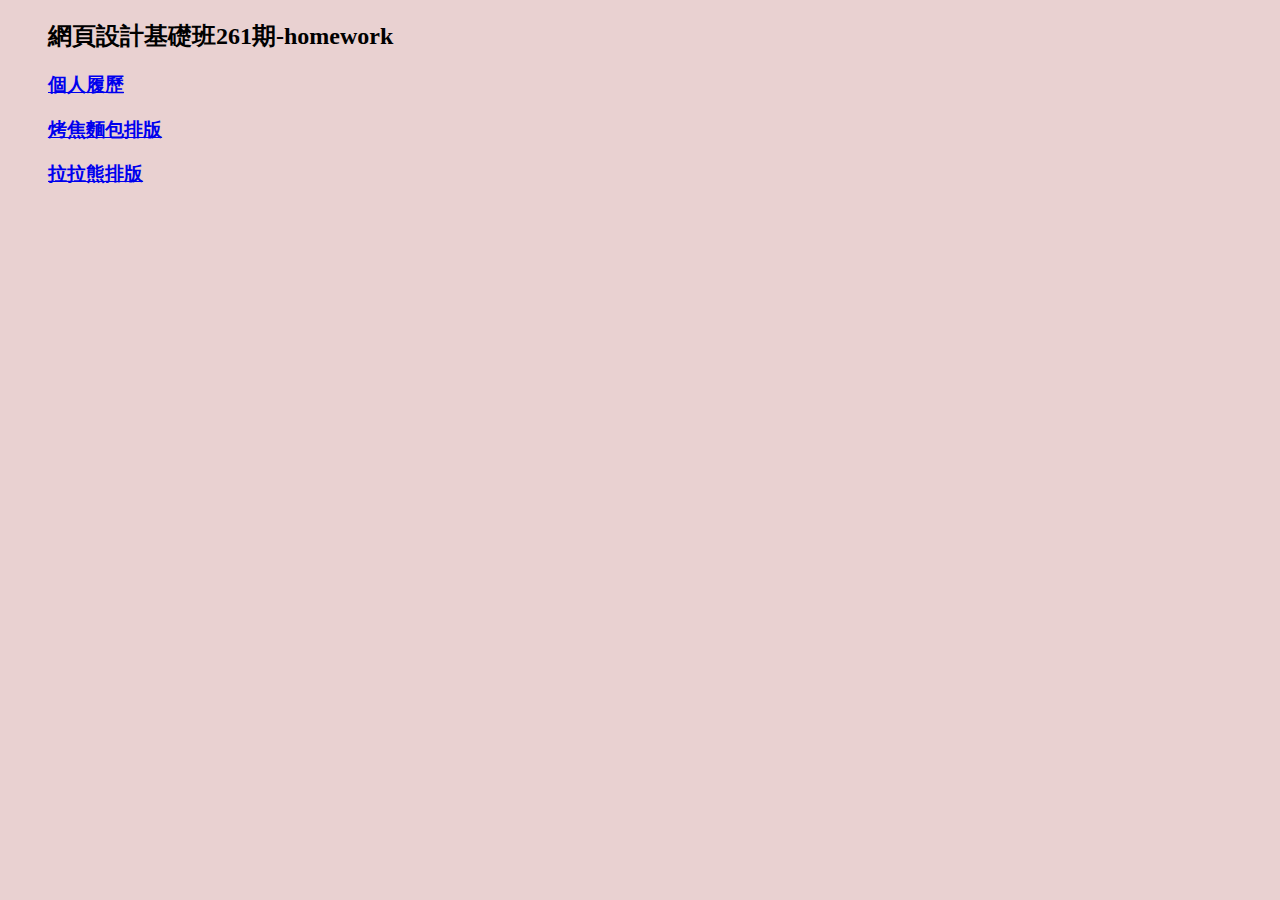
<file: index.html>
<!DOCTYPE html>
<html>
	<head>
		<meta charset="utf-8">
		<title>網頁設計基礎班261期</title>
	</head>
	<body bgcolor="#E9D1D1">
	<font face="Microsoft JhengHei"><p><blockquote><h2>網頁設計基礎班261期-homework</h2></blockquote></p>
	<p></font>
	
	<font face="Microsoft JhengHei"><blockquote><a href="profile.html"><h3>個人履歷</h3></a></blockquote>
	</p></font>
	<p>
	<font face="Microsoft JhengHei"><blockquote><a href="bread.html"><h3>烤焦麵包排版</h3></a></blockquote>
	</p></font>
	<font face="Microsoft JhengHei"><p>
	<blockquote><a href="rwd.html"><h3>拉拉熊排版</h3></a></blockquote>
	</p></font>
	</body>
</html>
</file>
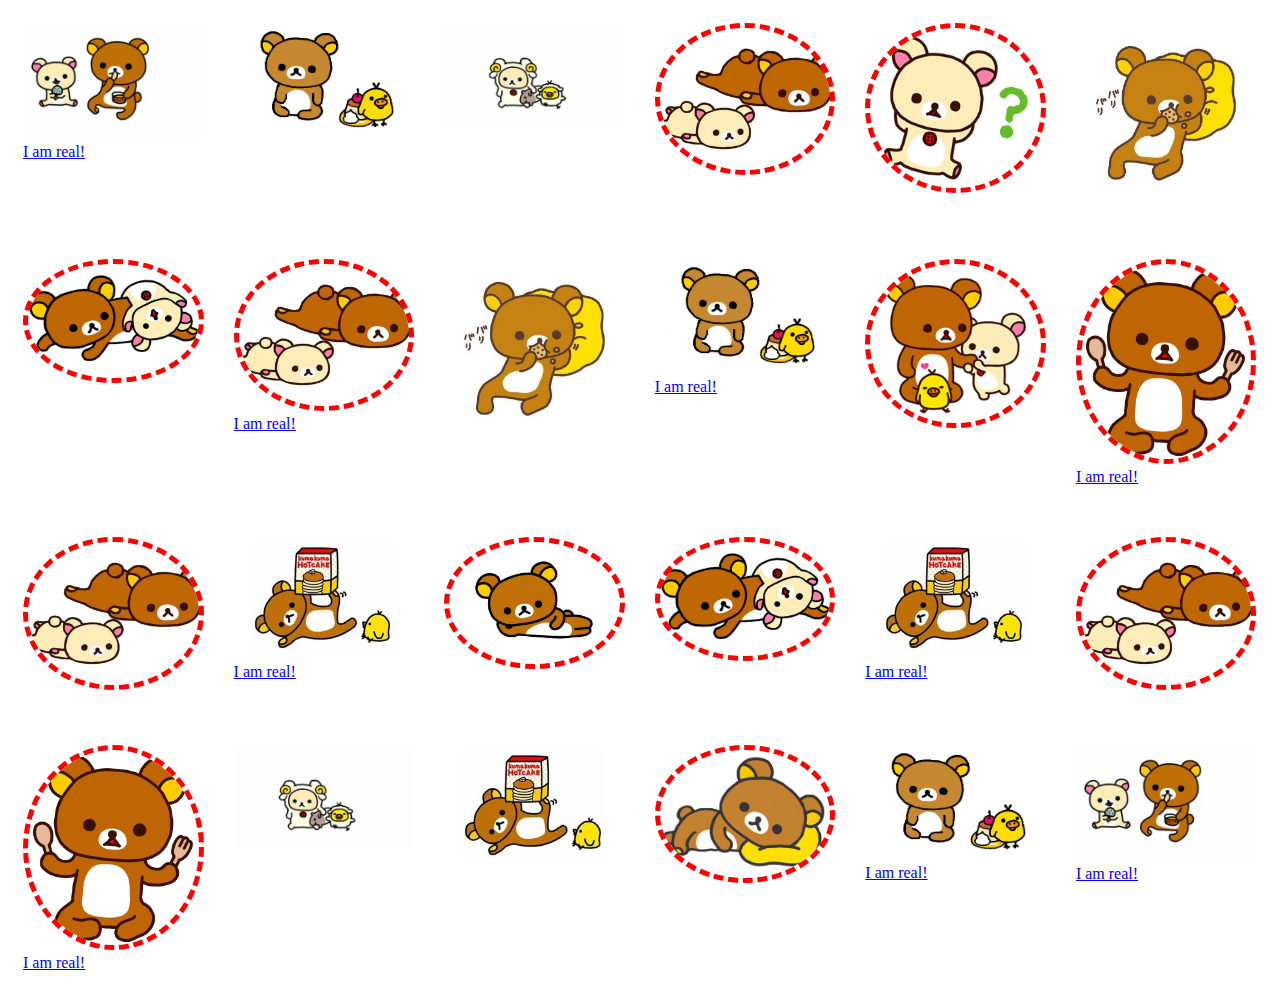
<file: rwd.html>
<!DOCTYPE html>
<html lang="en">

<head>
    <meta charset="UTF-8">
    <meta http-equiv="X-UA-Compatible" content="IE=7">
    <meta:renderer></meta:renderer>
    <meta name="viewport" content="width=device-width, user-scalable=no, initial-scale=1.0, maximum-scale=1.0, minimum-scale=1.0">
    <meta:author></meta:author>
    <meta name="keywords" content="Keyword 1,Keyword 2">
    <meta name="description" content="description">
    <link rel="shortcut icon" type="image/x-icon" href="favicon.ico">
    <link rel="apple-touch-icon" href="favicon.png">
    <link rel="stylesheet" type="text/css" href="bear.css">
    <title>RWD</title>
</head>

<body>
    <div>
        <div>
            <div class="col-2">
                <a href="http://www.san-x.jp/characters/rilakkuma.html"><img src="img/rila01.jpg" alt="" width="100%" ></a>
                <h4></h4>
            </div>
            <div class="col-2">
                <a href="httq://www.san-x.jp/charactersrilakkuma.html"><img src="img/rila05.gif" alt="" width="100%" ></a>
                <h4></h4>
            </div>
            <div class="col-2">
                <a href="httq://www.san-x.jp/charactersrilakkuma.html"><img src="img/rila06.jpg" alt="" width="100%" ></a>
                <h4></h4>
            </div>
            <div class="col-2">
                <a href="httq://www.san-x.jp/charactersrilakkuma.html"><img src="img/rila11.png" alt="" width="100%" ></a>
                <h4></h4>
            </div>
            <div class="col-2">
                <a href="httq://www.san-x.jp/charactersrilakkuma.html"><img src="img/rila10.png" alt="" width="100%" ></a>
                <h4></h4>
            </div>
            <div class="col-2">
                <a href=""><img src="img/rila02.jpeg" alt="" width="100%" ></a>
                <h4></h4>
            </div>
            <div class="col-2">
                <a href=""><img src="img/rila03.png" alt="" width="100%" ></a>
                <h4></h4>
            </div>
            <div class="col-2">
                <a href="http://www.san-x.jp/characters/rilakkuma.html"><img src="img/rila11.png" alt="" width="100%" ></a>
                <h4></h4>
            </div>
            <div class="col-2">
                <a href="httq://www.san-x.jp/charactersrilakkuma.html"><img src="img/rila02.jpeg" alt="" width="100%" ></a>
                <h4></h4>
            </div>
            <div class="col-2">
                <a href="http://www.san-x.jp/characters/rilakkuma.html"><img src="img/rila05.gif" alt="" width="100%" ></a>
                <h4></h4>
            </div>
            <div class="col-2">
                <a href=""><img src="img/rila12.png" alt="" width="100%" ></a>
                <h4></h4>
            </div>
            <div class="col-2">
                <a href="http://www.san-x.jp/characters/rilakkuma.html"><img src="img/rila07.png" alt="" width="100%" ></a>
                <h4></h4>
            </div>
            <div class="col-2">
                <a href=""><img src="img/rila11.png" alt="" width="100%" ></a>
                <h4></h4>
            </div>
            <div class="col-2">
                <a href="http://www.san-x.jp/characters/rilakkuma.html"><img src="img/rila04.jpg" alt="" width="100%" ></a>
                <h4></h4>
            </div>
            <div class="col-2">
                <a href="httq://www.san-x.jp/charactersrilakkuma.html"><img src="img/rila09.png" alt="" width="100%" ></a>
                <h4></h4>
            </div>
            <div class="col-2">
                <a href=""><img src="img/rila03.png" alt="" width="100%" ></a>
                <h4></h4>
            </div>
            <div class="col-2">
                <a href="http://www.san-x.jp/characters/rilakkuma.html"><img src="img/rila04.jpg" alt="" width="100%" ></a>
                <h4></h4>
            </div>
            <div class="col-2">
                <a href=""><img src="img/rila11.png" alt="" width="100%" ></a>
                <h4></h4>
            </div>
            <div class="col-2">
                <a href="http://www.san-x.jp/characters/rilakkuma.html"><img src="img/rila07.png" alt="" width="100%" ></a>
                <h4></h4>
            </div>
            <div class="col-2">
                <a href=""><img src="img/rila06.jpg" alt="" width="100%" ></a>
                <h4></h4>
            </div>
            <div class="col-2">
                <a href="httq://www.san-x.jp/charactersrilakkuma.html"><img src="img/rila04.jpg" alt="" width="100%" ></a>
                <h4></h4>
            </div>
            <div class="col-2">
                <a href=""><img src="img/rila08.png" alt="" width="100%" ></a>
                <h4></h4>
            </div>
            <div class="col-2">
                <a href="http://www.san-x.jp/characters/rilakkuma.html"><img src="img/rila05.gif" alt="" width="100%" ></a>
                <h4></h4>
            </div>
            <div class="col-2">
                <a href="http://www.san-x.jp/characters/rilakkuma.html"><img src="img/rila01.jpg" alt="" width="100%" ></a>
                <h4></h4>
            </div>
        </div>
    </div>
    </div>
</body>

</html>
</file>
<file: bear.css>
* {
box-sizing: border-box;
}

[class*="col-"] {
	float: left;
	padding: 15px;
}

.col-1 {width: 8.33%;}
.col-2 {width: 16.66%;}
.col-3 {width: 25%;}
.col-4 {width: 33.33%;}
.col-5 {width: 41.66%;}
.col-6 {width: 50%;}
.col-7 {width: 58.33%;}
.col-8 {width: 66.66%;}
.col-9 {width: 75%;}
.col-10 {width: 83.33%;}
.col-11 {width: 91.66%;}
.col-12 {width: 100%;}

img {
	margin: auto; 
	
}

img[src$=".png"]{
   border: 5px dashed red;
   border-radius: 50%;
}

a[href^="http://www.san-x.jp/characters/rilakkuma.html"]:after{
content: "I am real!"
}
</file>
